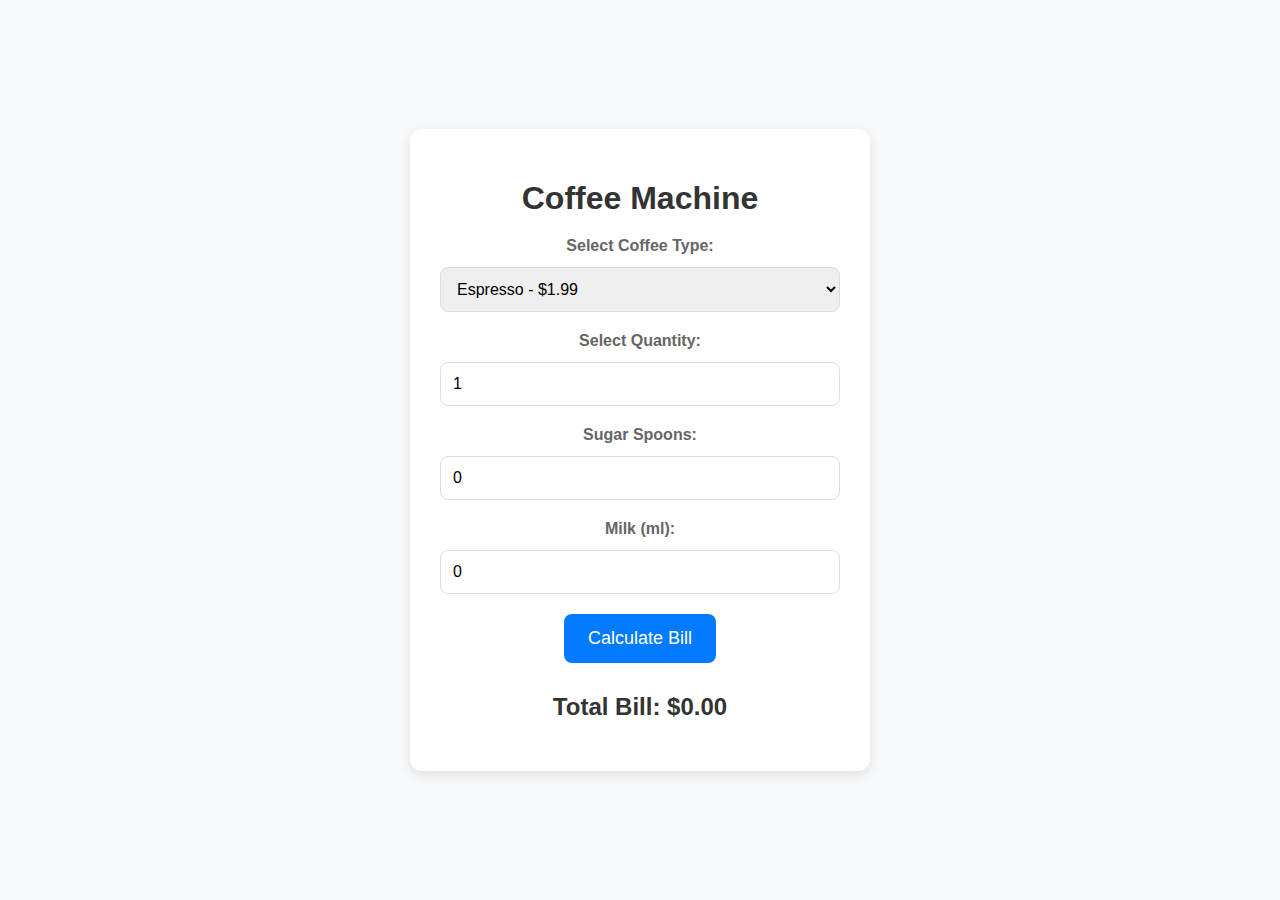
<file: Coffee Calculating Bill/index.html>
<!DOCTYPE html>
<html lang="en">
<head>
    <meta charset="UTF-8">
    <meta name="viewport" content="width=device-width, initial-scale=1.0">
    <link rel="stylesheet" href="style.css">
    <title>Haider Subhani</title>
</head>
<body>
    <div class="coffee-machine">
        <h1>Coffee Machine</h1>
        <label for="coffee-type">Select Coffee Type:</label>
        <select id="coffee-type">
            <option value="espresso">Espresso - $1.99</option>
            <option value="latte">Latte - $3.99</option>
            <option value="cappuccino">Cappuccino - $5.99</option>
        </select>

        <label for="quantity">Select Quantity:</label>
        <input type="number" id="quantity" value="1" min="1">

        <label for="sugar">Sugar Spoons:</label>
        <input type="number" id="sugar" value="0" min="0">

        <label for="milk">Milk (ml):</label>
        <input type="number" id="milk" value="0" min="0">

        <button onclick="calculateBill()">Calculate Bill</button>

        <h2>Total Bill: $<span id="total-bill">0.00</span></h2>
    </div>

    <script src="index.js"></script>
</body>
</html>
</file>
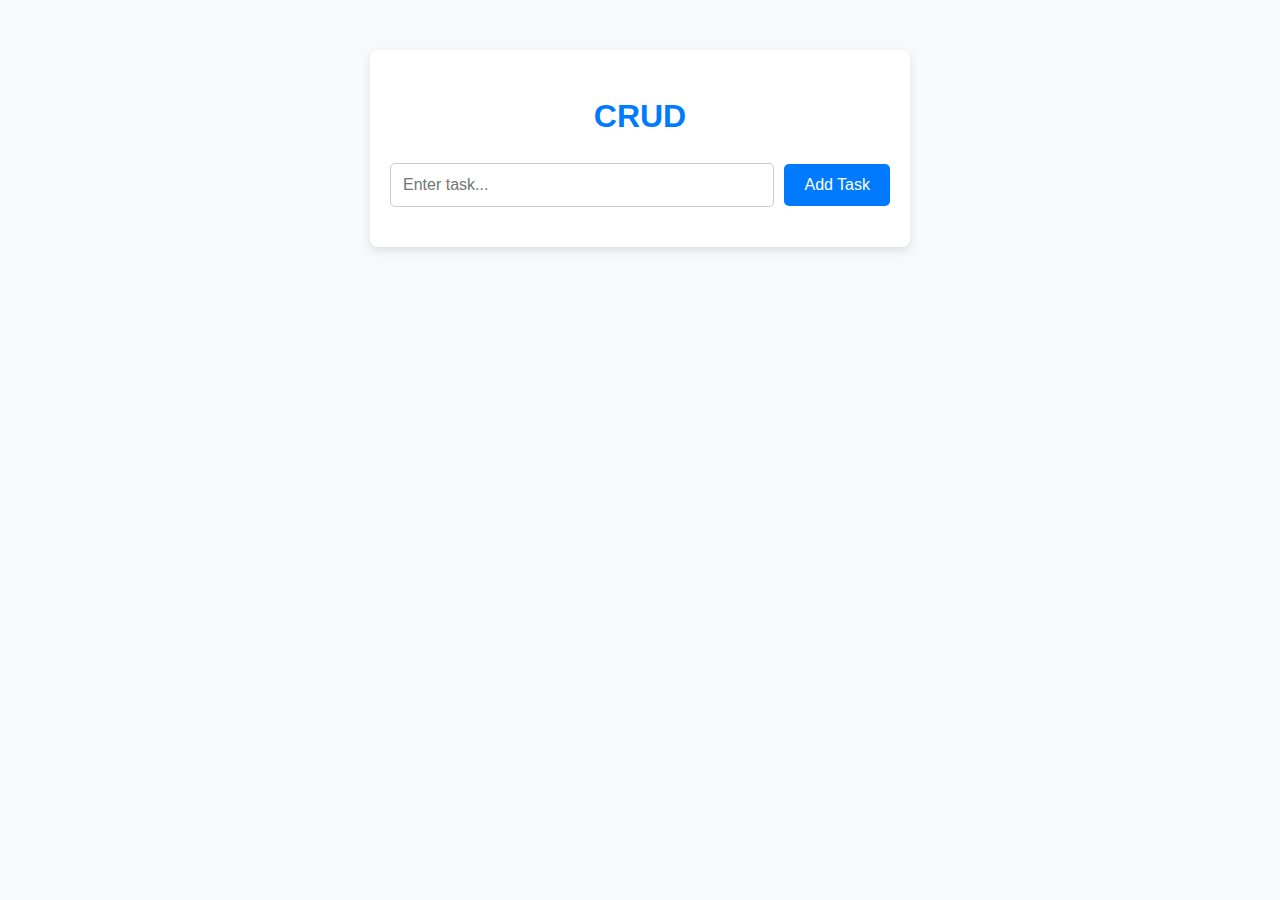
<file: crud using local storage/index.html>
<!DOCTYPE html>
<html lang="en">
<head>
  <meta charset="UTF-8">
  <meta name="viewport" content="width=device-width, initial-scale=1.0">
  <title>CRUD using localstorage</title>
  <link rel="stylesheet" href="style.css">
</head>
<body>
  <div class="container">
    <h1>CRUD </h1>
    <form id="taskForm">
      <input type="text" id="taskInput" placeholder="Enter task...">
      <button type="submit">Add Task</button>
    </form>
    <ul id="taskList"></ul>
  </div>

  <script src="app.js"></script>
</body>
</html>
</file>
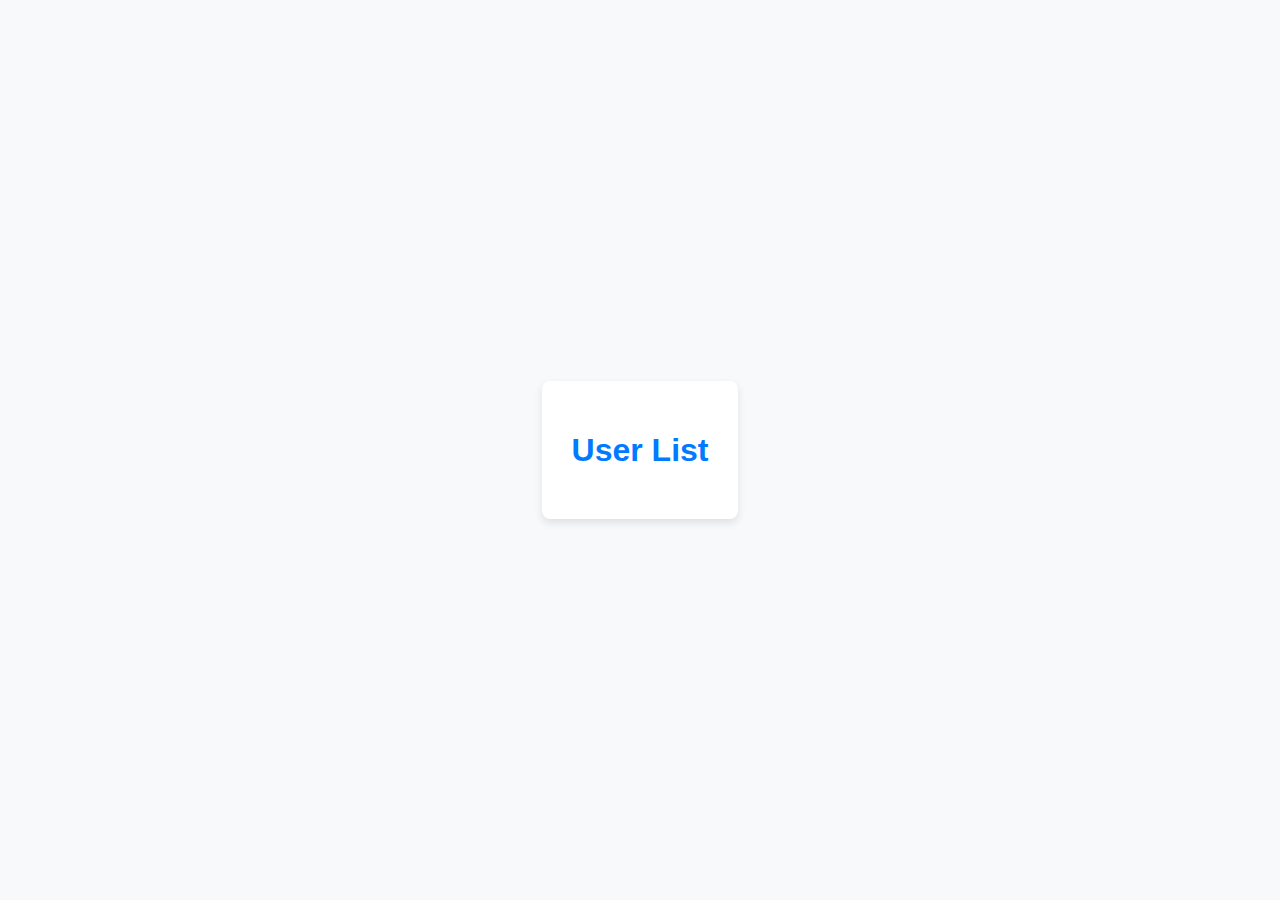
<file: Fetching API in JS/index.html>
<!DOCTYPE html>
<html lang="en">

<head>
  <meta charset="UTF-8">
  <meta name="viewport" content="width=device-width, initial-scale=1.0">
  <title>User List</title>
  <link rel="stylesheet" href="style.css">
</head>

<body>
  <div class="container">
    <h1>User List</h1>
    <ul id="user-list"></ul>
  </div>

  <script src="script.js"></script>
</body>

</html>
</file>
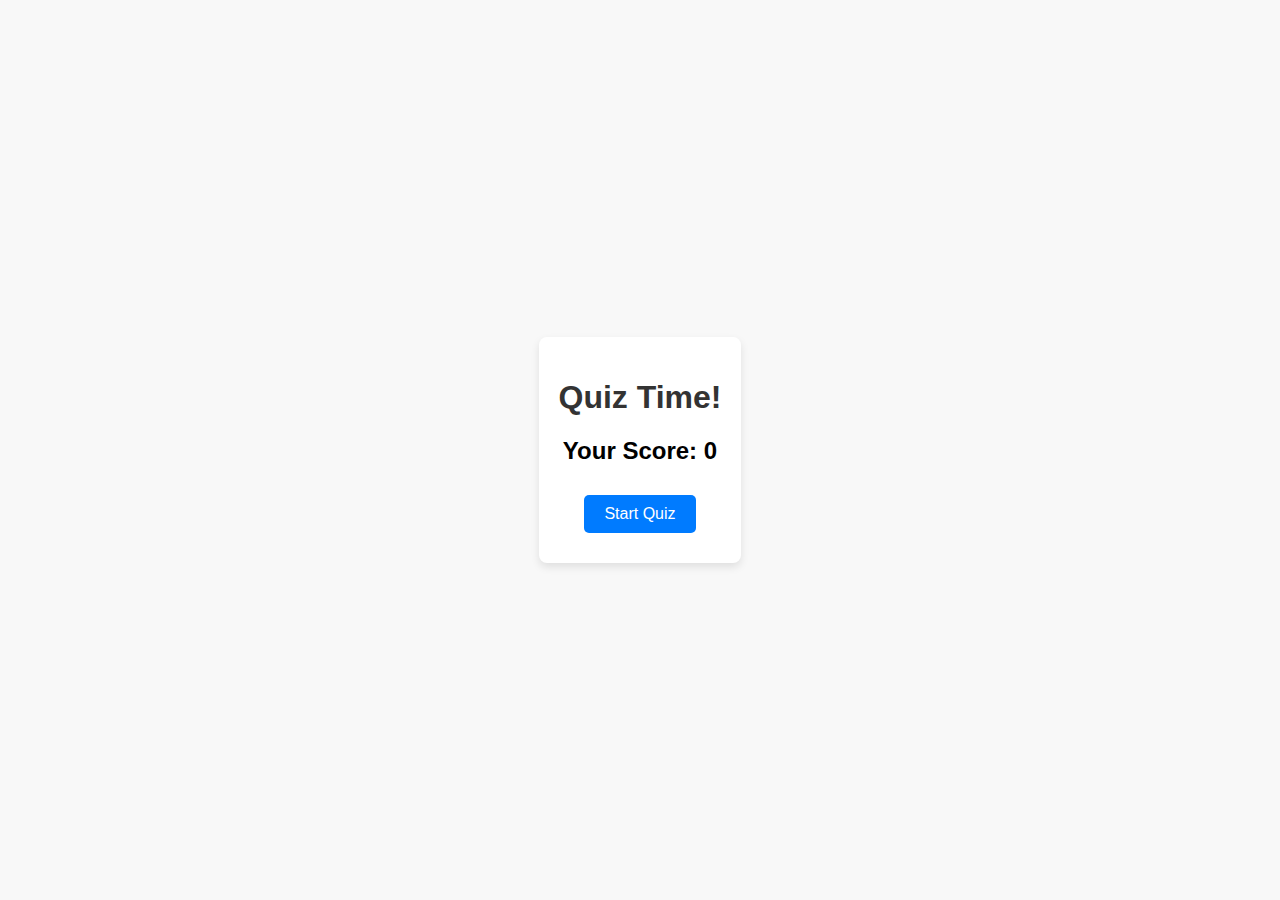
<file: Quiz App/index.html>
<!DOCTYPE html>
<html lang="en">
<head>
    <meta charset="UTF-8">
    <meta name="viewport" content="width=device-width, initial-scale=1.0">
    <title>Quiz App</title>
    <link rel="stylesheet" href="style.css">
</head>
<body>

<div class="quiz-container">
    <h1>Quiz Time!</h1>
    <div id="question-container"></div>
    <div id="result-container"></div>
    <div class="quiz-score">
        <h2>Your Score: <span id="score">0</span></h2>
    </div>
    <button onclick="startQuiz()">Start Quiz</button>
</div>

<script src="script.js"></script>

</body>
</html>
</file>
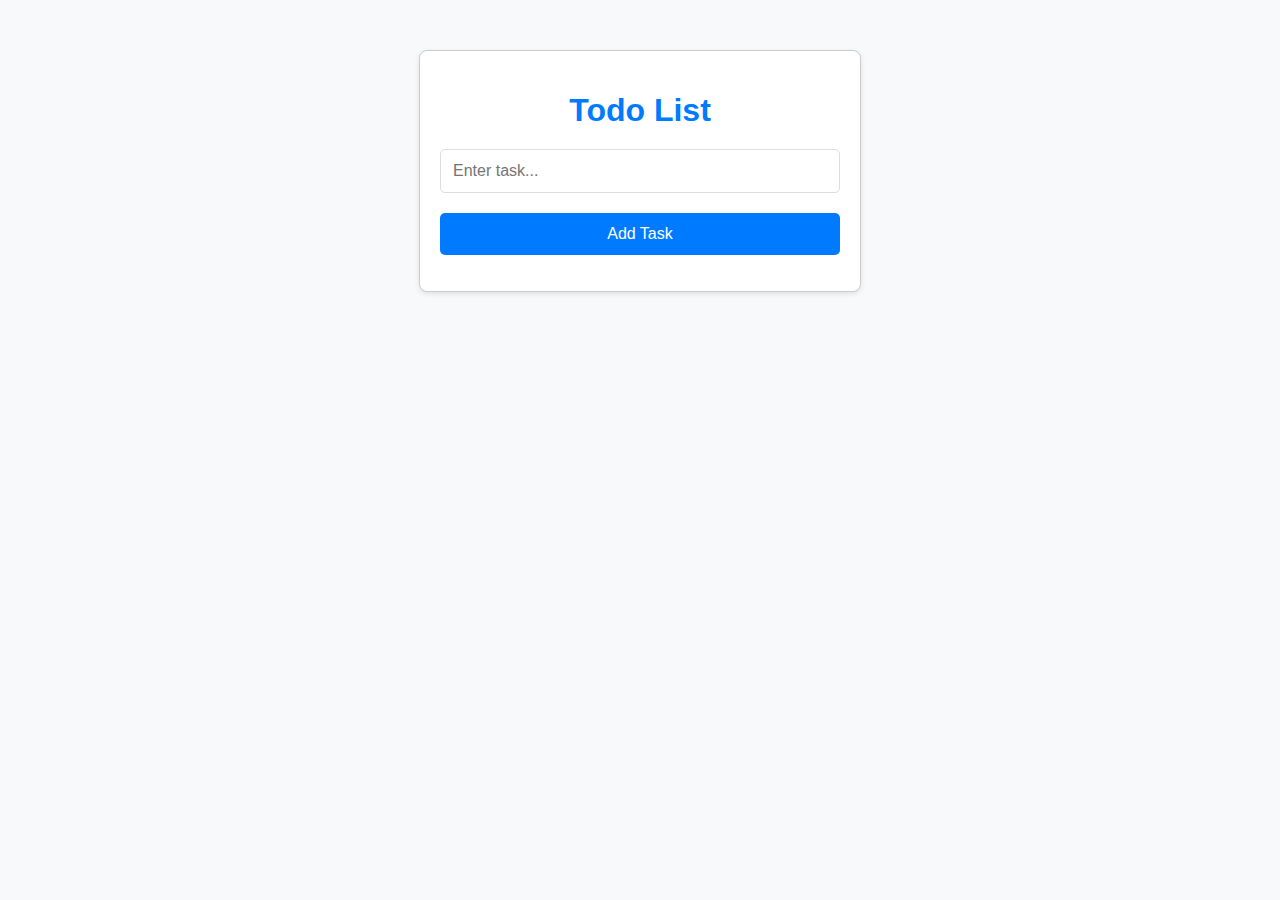
<file: Todo List/index.html>
<!DOCTYPE html>
<html lang="en">
<head>
  <meta charset="UTF-8">
  <meta name="viewport" content="width=device-width, initial-scale=1.0">
  <title>Haider Subhani</title>
  <link rel="stylesheet" href="style.css">
</head>
<body>
  <div class="container">
    <h1>Todo List</h1>
    <form id="taskForm">
      <input type="text" id="taskInput" placeholder="Enter task...">
      <button type="submit">Add Task</button>
    </form>
    <ul id="taskList"></ul>
  </div>

  <script src="app.js"></script>
</body>
</html>
</file>
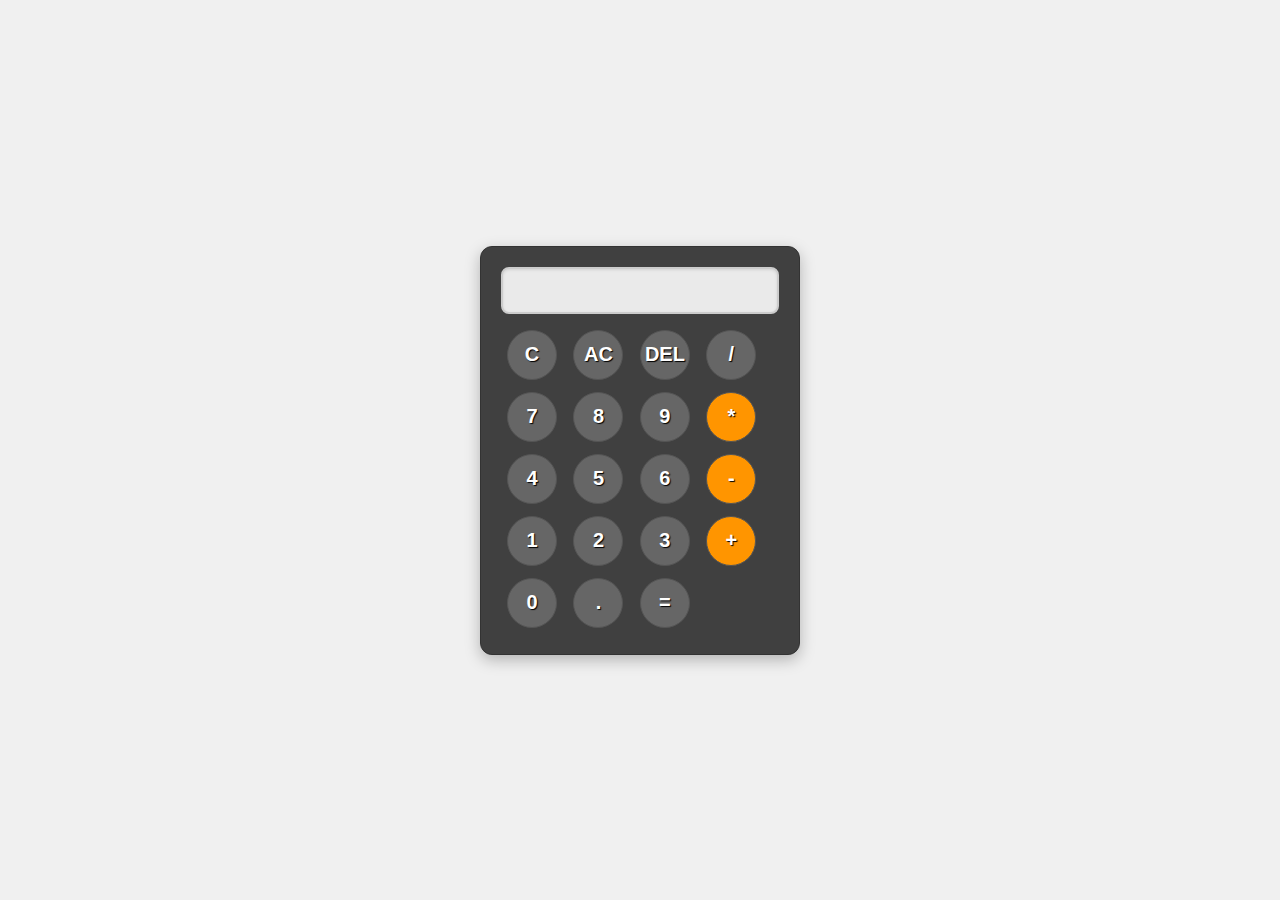
<file: Calculator/calculator.html>
<!DOCTYPE html>
<html lang="en">
<head>
    <meta charset="UTF-8">
    <meta name="viewport" content="width=device-width, initial-scale=1.0">
    <title>Calculator</title>
    <link rel="stylesheet" href="calculator.css">
</head>
<body>

<main>
    <div class="calculator">
        <input type="text" id="display" disabled>
        <br>
        <button onclick="clearSingleDigit()">C</button>
        <button onclick="clearDisplay()">AC</button>
        <button onclick="deleteLastChar()">DEL</button>
        <button onclick="appendToDisplay('/')">/</button>
        
        <br>
        <button onclick="appendToDisplay('7')">7</button>
        <button onclick="appendToDisplay('8')">8</button>
        <button onclick="appendToDisplay('9')">9</button>
        <button onclick="appendToDisplay('*')" class="operator">*</button>
        <br>
        <button onclick="appendToDisplay('4')">4</button>
        <button onclick="appendToDisplay('5')">5</button>
        <button onclick="appendToDisplay('6')">6</button>
        <button onclick="appendToDisplay('-')" class="operator">-</button>
        <br>
        <button onclick="appendToDisplay('1')">1</button>
        <button onclick="appendToDisplay('2')">2</button>
        <button onclick="appendToDisplay('3')">3</button>
        <button onclick="appendToDisplay('+')" class="operator">+</button>
        <br>
        <button onclick="appendToDisplay('0')">0</button>
        <button onclick="appendToDisplay('.')">.</button>
        <button onclick="calculateAnswer()">=</button>
    </div>
</main>

<script src="calculator.js"></script>

</body>
</html>
</file>
<file: Coffee Calculating Bill/style.css>
body, html {
    height: 100%;
    margin: 0;
    padding: 0;
    font-family: 'Arial', sans-serif;
    background-color: #f8f9fa; 
}

body {
    display: flex;
    justify-content: center;
    align-items: center;
}

.coffee-machine {
    text-align: center;
    padding: 30px;
    border-radius: 12px;
    box-shadow: 0 4px 12px rgba(0, 0, 0, 0.1);
    background-color: #ffffff;
    width: 90%;
    max-width: 400px; 
}

h1 {
    font-size: 32px;
    margin-bottom: 20px;
    color: #333333;
}

input[type="number"],
select {
    width: 100%;
    padding: 12px;
    margin-bottom: 20px;
    border: 1px solid #dddddd;
    border-radius: 8px;
    box-sizing: border-box;
    font-size: 16px;
}

button {
    padding: 14px 24px;
    background-color: #007bff;
    color: #ffffff;
    border: none;
    border-radius: 8px;
    cursor: pointer;
    font-size: 18px;
    transition: background-color 0.3s ease;
}

button:hover {
    background-color: #0056b3; 
}

h2 {
    margin-top: 30px;
    font-size: 24px;
    color: #333333;
}

label {
    display: block;
    font-weight: bold;
    margin-bottom: 12px;
    color: #666666;
}
</file>
<file: crud using local storage/style.css>
body {
  font-family: Arial, sans-serif;
  background-color: #f8f9fa; 
  color: #333; 
  line-height: 1.6;
  margin: 0;
  padding: 0;
}

.container {
  max-width: 500px;
  margin: 50px auto;
  padding: 20px;
  border-radius: 8px;
  background-color: #fff; 
  box-shadow: 0 4px 10px rgba(0, 0, 0, 0.1); 
}

h1 {
  text-align: center;
  margin-bottom: 20px;
  color: #007bff; 
}

form {
  display: flex;
  justify-content: center;
  align-items: center;
  margin-bottom: 20px;
}

form input[type="text"] {
  flex: 1;
  padding: 12px;
  border: 1px solid #ccc;
  border-radius: 5px;
  font-size: 16px;
  margin-right: 10px;
}

form button {
  padding: 12px 20px;
  background-color: #007bff;
  color: #fff;
  border: none;
  border-radius: 5px;
  font-size: 16px;
  cursor: pointer;
  transition: background-color 0.3s ease;
}

form button:hover {
  background-color: #0056b3; 
}

ul {
  list-style-type: none;
  padding: 0;
}

li {
  margin-bottom: 12px;
  padding: 12px;
  border: 1px solid #ccc;
  border-radius: 5px;
  background-color: #f9f9f9; 
  display: flex;
  justify-content: space-between;
  align-items: center;
}

.edit,
.delete {
  padding: 8px 12px;
  border: none;
  border-radius: 5px;
  cursor: pointer;
  transition: background-color 0.3s ease, color 0.3s ease;
}

.edit {
  background-color: #28a745; 
  color: #fff;
  margin-right: 5px;
}

.delete {
  background-color: #dc3545; 
  color: #fff;
}

.edit:hover,
.delete:hover {
  opacity: 0.8;
}

@media (max-width: 600px) {
  .container {
      max-width: 90%;
  }

  form input[type="text"] {
      width: 60%;
  }

  form button {
      padding: 12px;
  }
}
</file>
<file: Fetching API in JS/style.css>
body {
    font-family: 'Arial', sans-serif;
    margin: 0;
    padding: 0;
    background-color: #f8f9fa;
    color: #333;
    display: flex;
    justify-content: center;
    align-items: center;
    min-height: 100vh;
    box-sizing: border-box;
}

.container {
    max-width: 600px;
    padding: 30px;
    border-radius: 8px;
    box-shadow: 0 4px 8px rgba(0, 0, 0, 0.1);
    background-color: #ffffff;
}

h1 {
    text-align: center;
    color: #007bff;
    margin-bottom: 20px;
}

ul {
    list-style: none;
    padding: 0;
    margin-top: 20px;
}

li {
    background-color: #ffffff;
    border: 1px solid #ccc;
    border-radius: 5px;
    padding: 15px;
    margin-bottom: 15px;
    box-shadow: 0 2px 4px rgba(0, 0, 0, 0.1);
    cursor: pointer;
    transition: background-color 0.3s ease;
}

li:hover {
    background-color: #f0f0f0;
}

a {
    color: #007bff;
    text-decoration: none;
    transition: color 0.3s ease;
}

a:hover {
    color: #0056b3;
}

button {
    padding: 12px 20px;
    background-color: #007bff;
    color: #fff;
    border: none;
    border-radius: 5px;
    cursor: pointer;
    font-size: 16px;
    transition: background-color 0.3s ease;
}

button:hover {
    background-color: #0056b3;
}
</file>
<file: Quiz App/style.css>
body {
    font-family: Arial, sans-serif;
    display: flex;
    justify-content: center;
    align-items: center;
    height: 100vh;
    margin: 0;
    background-color: #f8f8f8; 
}

.quiz-container {
    background-color: #fff;
    border-radius: 8px;
    box-shadow: 0 4px 8px rgba(0, 0, 0, 0.1);
    padding: 20px;
    text-align: center;
}

h1 {
    color: #333;
}

button {
    padding: 10px 20px;
    margin: 10px;
    font-size: 16px;
    cursor: pointer;
    background-color: #007bff;
    color: #fff;
    border: none;
    border-radius: 5px;
    transition: background-color 0.3s ease;
}

button:hover {
    background-color: #0056b3;
}

.question {
    margin-bottom: 20px;
    text-align: left;
}
</file>
<file: Todo List/style.css>
body {
  font-family: Arial, sans-serif;
  margin: 0;
  padding: 0;
  background-color: #f8f9fa; 
  color: #333; 
}


.container {
  max-width: 400px;
  margin: 50px auto;
  padding: 20px;
  border: 1px solid #ccc;
  border-radius: 8px;
  background-color: #fff; 
  box-shadow: 0 2px 5px rgba(0, 0, 0, 0.1); 
}


h1 {
  text-align: center;
  margin-bottom: 20px;
  color: #007bff; 
}

/* Style input fields */
form input[type="text"] {
  width: 100%; 
  padding: 12px;
  margin-bottom: 20px;
  border: 1px solid #ddd;
  border-radius: 5px;
  box-sizing: border-box;
  font-size: 16px;
  color: #333;
}


form button {
  display: block;
  width: 100%;
  padding: 12px;
  background-color: #007bff; 
  color: #fff; 
  border: none;
  border-radius: 5px;
  cursor: pointer;
  font-size: 16px;
  transition: background-color 0.3s ease;
}


form button:hover {
  background-color: #0056b3; 
}


ul {
  list-style-type: none;
  padding: 0;
}

li {
  margin-bottom: 10px;
}


.delete {
  color: #dc3545; 
  cursor: pointer;
  font-weight: bold;
}


.delete:hover {
  text-decoration: underline; 
}
</file>
<file: Calculator/calculator.css>
* {
    margin: 0;
    padding: 0;
    box-sizing: border-box;
}

body {
    display: flex;
    justify-content: center;
    align-items: center;
    height: 100vh;
    background-color: #f0f0f0; 
    font-family: 'Segoe UI', Tahoma, Geneva, Verdana, sans-serif;
}

.calculator {
    width: 320px;
    padding: 20px;
    border-radius: 12px;
    box-shadow: 0 5px 15px rgba(0, 0, 0, 0.25);
    background-color: #404040; 
    border: 1px solid #333; 
}

input {
    width: 100%;
    margin-bottom: 10px;
    padding: 10px 15px;
    font-size: 20px;
    color: #333;
    border: 2px solid #ccc; 
    border-radius: 8px;
    background-color: #eaeaea;
    text-align: right;
    box-shadow: inset 0 1px 3px rgba(0, 0, 0, 0.1);
    outline: none;
}

button {
    width: 50px;
    height: 50px;
    margin: 6px;
    font-size: 20px;
    font-weight: bold; 
    cursor: pointer;
    border: 1px solid #555; 
    border-radius: 50%;
    background-color: #666;
    color: #fff;
    text-shadow: 1px 1px 1px #000; 
    transition: transform 0.2s ease, box-shadow 0.2s ease;
}

button:hover {
    transform: scale(1.1);
    box-shadow: 0 4px 8px rgba(0, 0, 0, 0.3);
}

button:focus {
    outline: none; 
    box-shadow: 0 0 5px 2px #ff9500;
}

button.operator {
    background-color: #ff9500; 
}

button.operator:hover {
    background-color: #e68a00; 
}

button.clear {
    background-color: #ff3b30; 
}

button.clear:hover {
    background-color: #cc2900; 
}
</file>
